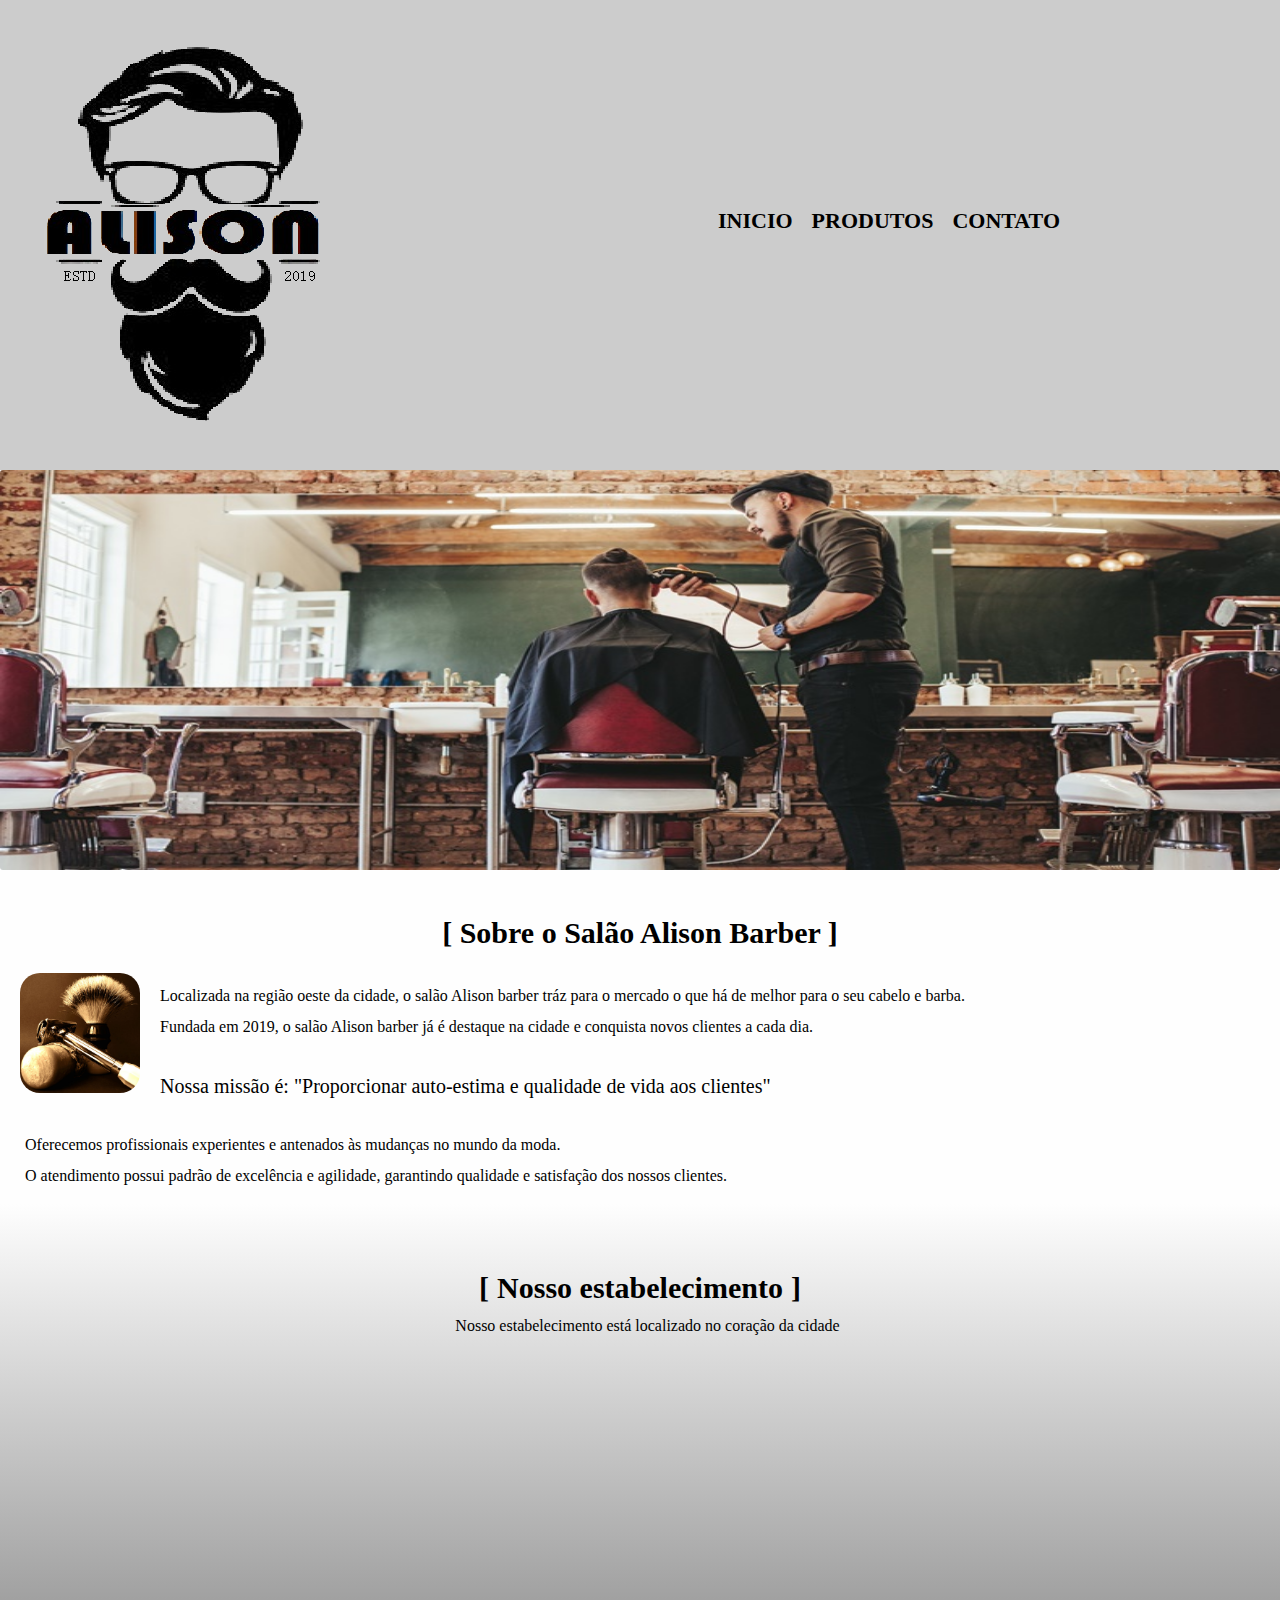
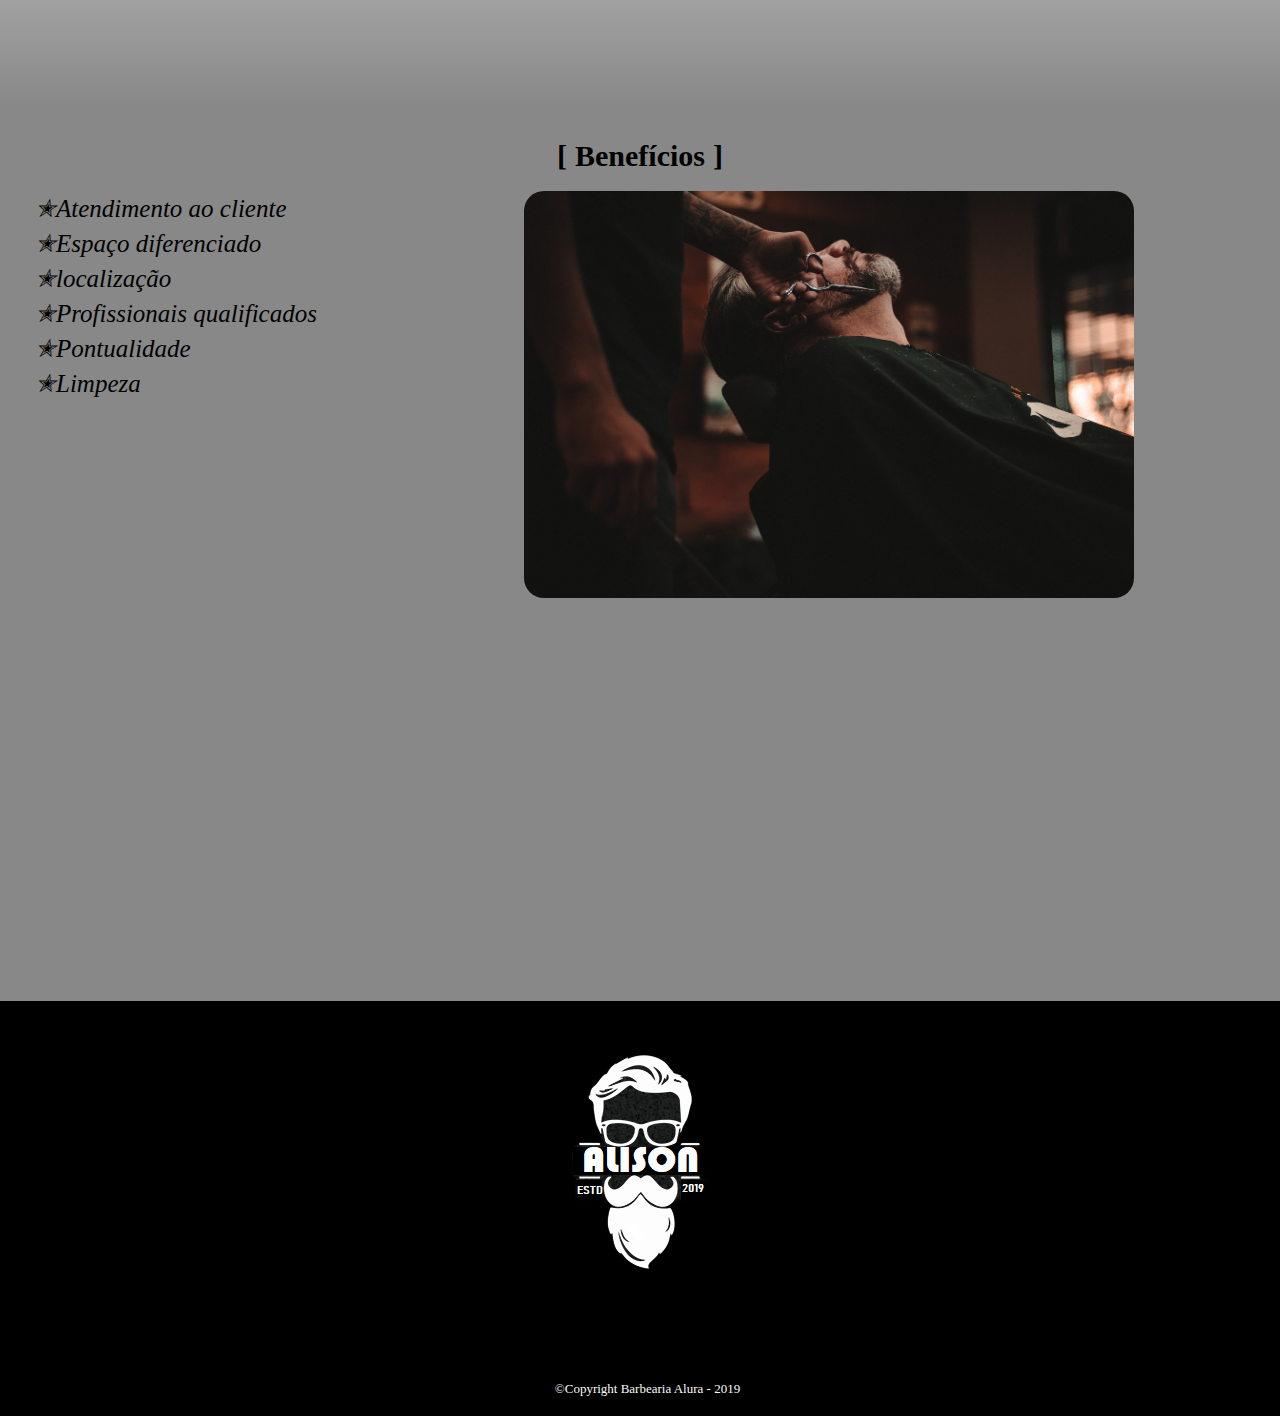
<file: front-end da barbearia/index.html>
<!DOCTYPE html>
<html lang="pt-br">
  <head>
    <meta charset="UTF-8" />
    <meta http-equiv="X-UA-Compatible" content="IE=edge" />
    <meta name="viewport" content="width=device-width, initial-scale=1.0" />
    <title>Salão Alison barber</title>
    <link rel="stylesheet" href="reset.css">
    <link rel="stylesheet" type="text/css" href="style.css" />
    <link rel="preconnect" href="https://fonts.googleapis.com">
    <link rel="preconnect" href="https://fonts.gstatic.com" crossorigin>
    <link href="https: //fonts.googleapis.com/css2? family= Montserrat:wght@300 & display=swap" rel="stylesheet">
  </head>

  <body>


    <header>
      <div class="caixa">
        <h1"><img src="LOGOS.png" alt="" class="logo"></h1>
          <nav>
            <ul class="menu-cabecalho">
              <li><a href="index.html">Inicio</a></li>
              <li><a href="Produtos.html">Produtos</a></li>
              <li><a href="Contato.html">Contato</a></li>
            </ul>
          </nav>
      </div>
      </header>
<img src="barbearia.jpg" alt="" / id="barbearia">


<main>
  <section class="principal">
    <!--div é apenas uma divisao visual-->
    <!--section é tag determinada para um unico objetivo com um conteudo mais complexo-->
    <h2>  Sobre o Salão Alison Barber </h2>
    <img class="utensilios" src="utensilios.jpg" alt="utensilios de um barbeiro.">

          <p>
          Localizada na região oeste da cidade, o
          <strong> salão Alison barber</strong> tráz para o mercado o que há de
          melhor para o seu cabelo e barba.
          </p>
          <p> Fundada em 2019, o salão Alison barber
            já é destaque na cidade e conquista novos clientes a cada dia.
          </p>
          <br>
          <p id="missao">
          <em>
          Nossa missão é:

          <strong
            >"Proporcionar auto-estima e qualidade de vida aos clientes"</strong
           ></em>
          </p>
           <br>
          <p>
          Oferecemos profissionais experientes e antenados às mudanças no mundo da
          moda.
          </p>

          <p class="margin-p">
          O atendimento possui padrão de excelência e agilidade, garantindo
          qualidade e satisfação dos nossos clientes.
          </p>
        </section>

        <section class="mapa">

          <h3 class="titulo-principal">Nosso estabelecimento</h3>
          <p>Nosso estabelecimento está localizado no coração da cidade</p>
          <iframe src="https://www.google.com/maps/embed?pb=!1m18!1m12!1m3!1d3656.843416917021!2d-46.75363668549108!3d-23.57406656794568!2m3!1f0!2f0!3f0!3m2!1i1024!2i768!4f13.1!3m3!1m2!1s0x94ce55deca40c955%3A0xe928fdd4282b412b!2sR.%20Em%C3%ADlia%20Paulista%2C%20229%20-%20Vila%20Tiradentes%2C%20S%C3%A3o%20Paulo%20-%20SP%2C%2005364-020!5e0!3m2!1spt-BR!2sbr!4v1662579652740!5m2!1spt-BR!2sbr" 
          width="100%" height="300" style="border:0;" 
          allowfullscreen="" loading="lazy" 
          referrerpolicy="no-referrer-when-downgrade"></iframe>

        </section>
  
        <section class="beneficios">

            <h3>Benefícios</h3>

              <ul>
                <strong>
        
                  <li class="itens">Atendimento ao cliente</li>
                  <li class="itens">Espaço diferenciado</li>
                  <li class="itens">localização</li>
                  <li class="itens">Profissionais qualificados</li>
                  <li class="itens">Pontualidade</li>
                  <li class="itens">Limpeza</li>
                  </strong>
                  </ul>

    <img src="beneficios.jpg" alt="" id="corte">

    <div class="video">
      <iframe width="560" height="315" src="https://www.youtube.com/embed/zUgOMXdoSFg" 
      vtitle="YouTube video player" frameborder="0" allow="accelerometer; autoplay; clipboard-write; encrypted-media; gyroscope; picture-in-picture" 
      allowfullscreen></iframe>
    </div>
  </section>
  </main>
  
  
  
  <footer>
    <img src="img-rodape.png" alt="" class="img-final" style="margin-left:100px ;">
    <p class="copyright">&copy;Copyright Barbearia Alura - 2019</p>
  
  
  </footer>

  </body>
</html>
</file>
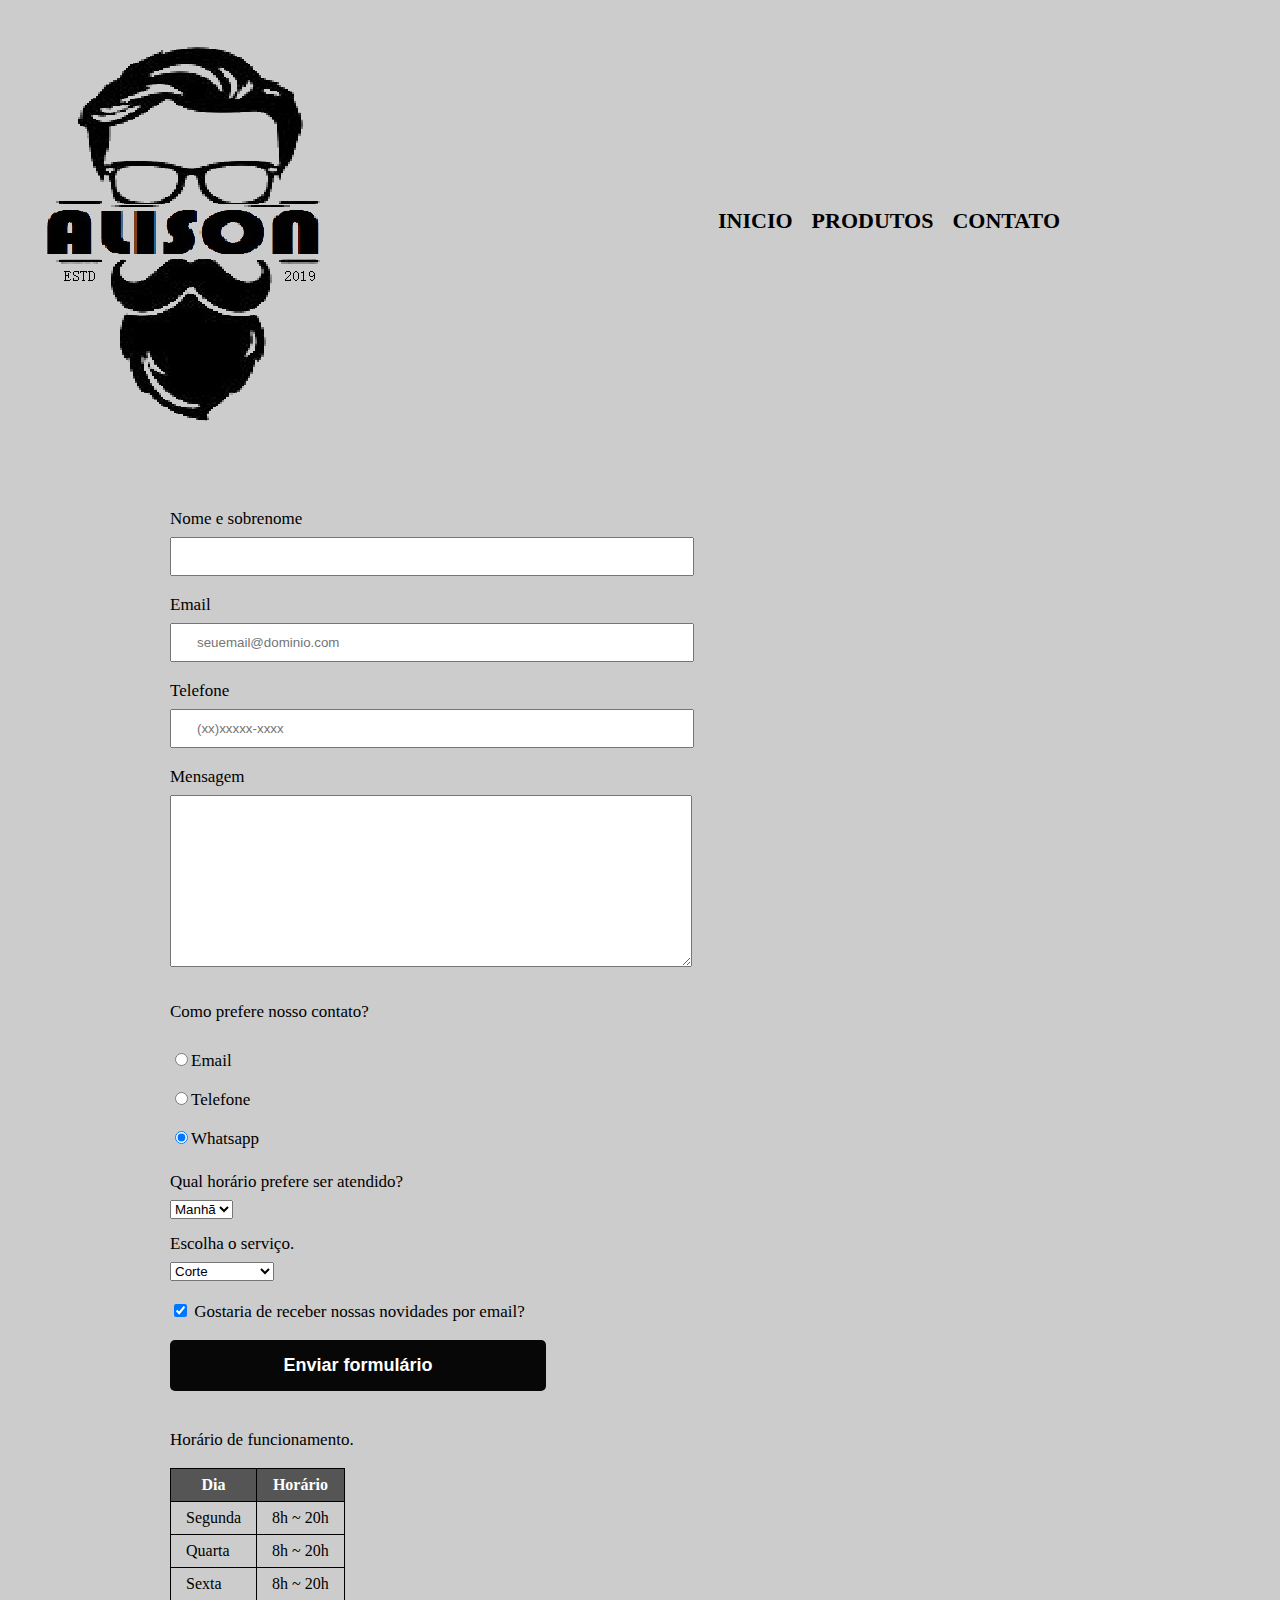
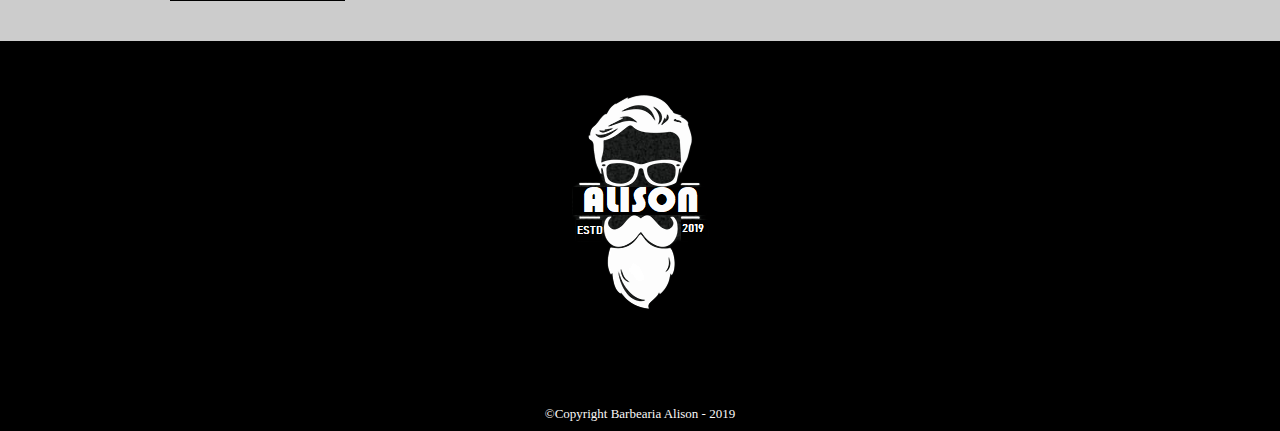
<file: front-end da barbearia/Contato.html>
<!DOCTYPE html>
<html lang="pt-br">

<head>
    <meta charset="UTF-8">
    <meta http-equiv="X-UA-Compatible" content="IE=edge">
    <meta name="viewport" content="width=device-width, initial-scale=1.0">
    <title>Contato</title>
    <link rel="stylesheet" href="reset.css">
    <link rel="stylesheet" href="Contato.css">
    <link rel="preconnect" href="https://fonts.gstatic.com" crossorigin>
    <link href="https: //fonts.googleapis.com/css2? family= Montserrat:wght@300 & display=swap" rel="stylesheet">

</head>

<body style="background: #ccc;">

    <header>
        <div class="caixa">
            <h1"><img src="LOGOS.png" alt="Logo da barbearia alison" class="logo"></h1>
                <nav>
                    <ul>
                        <li><a href="index.html">Inicio</a></li>
                        <li><a href="Produtos.html">Produtos</a></li>
                        <li><a href="Contato.html">Contato</a></li>
                    </ul>
                </nav>
        </div>
    </header>

    <main>
        <form>
            <!--tag para criar formularios-->
            <!-- criando campos para preencher o formulario, label sempre deve ser acompanhado de um input-->
            <label for="nomesobrenome">Nome e sobrenome</label>
            <input type="text" id="nomesobrenome" " class="input-padrao" required>
            <!--required faz o campo se tornar obrigatorio-->

            <label for="email">Email</label>
            <input type="email" id="email"  class="input-padrao" required placeholder="seuemail@dominio.com">
            <!--definir corretament qual tipo de input sera o campo é importante pois 
            ele auxiliara quais tipo de dados o usuario devera colocar no campo-->

            <label for="telefone">Telefone</label>
            <input type="tel" id="telefone" class="input-padrao" required placeholder="(xx)xxxxx-xxxx">
            <!--placeholder é utilizado para adicionar um preenchimento temporario ate o usuario
            começar a colocar os seus proprios dados,ou seja demonstra oque e como devera ser adc os dados-->


            <label for="Mensagem">Mensagem</label>
            <textarea name="Mensagem" id="Mensagem" cols="70" rows="10" class="input-padrao" required></textarea>
            <!--textarea é utilizado para criar campo de mensagem e acompanhado do label-->
            <br>
            <fieldset>
                <!--fieldset é referente a configuração de um ou mais campos
                referentes a um assusnto especifico-->
                <legend>Como prefere nosso contato?</legend>
                <!--legend é como é chamado o
                titulo de um fieldset-->
                <label for="radio-email"><input type="radio" name="contato" value="email" id="radio-email">Email</label>

                <!--radio é utilizado para criar um elemento selecionavel-->
                <!--colocar name em todos  ele faz com que todos os elementos sejam 
                do mesmo grupo e quando clica em uma das opçoes a outra desmarca 
                automaticamente-->

                <label for="radio-telefone"><input type="radio" name="contato" value="telefone"
                        id="radio-telefone">Telefone</label>


                <label for="radio-whatsapp"><input type="radio" name="contato" value="whatsapp" id="radio-whatsapp"
                        checked>Whatsapp</label>
                <!--checked é utilizado para deixar algum dos selecionaveis ja selecionado
                        auxiliando o usuario -->

            </fieldset>
            <br>

            <fieldset>
                <legend>Qual horário prefere ser atendido?</legend>
                <select>
                    <option value="">Manhã</option>
                    <option value="">Tarde</option>
                    <option value="">Noite</option>
                </select>


            </fieldset>
            <br>

            <fieldset>
                <legend>Escolha o serviço.</legend>
                <select>
                    <option value="">Corte</option>
                    <option value="">Barba</option>
                    <option value="">Corte + barba</option>
                </select>


            </fieldset>


            <label class="checkbox"><input type="checkbox" checked> Gostaria de receber nossas novidades por
                email?</label>
            <!--pode se utilizar o comando input direto na label para nao precisar
            indicar com o for qual o id deve ser puxada a informação-->



            <input type="submit" value="Enviar formulário" class="enviar">
            <!--comando para criar elemento de enviar formulario ou salvar formularios-->




        </form>


        <table>
            <h2> Horário de funcionamento.</h2>
            <thead>
                <tr>
                    <th>Dia</th>
                    <th>Horário</th>
                </tr>
            </thead>
            <tbody>

                <tr>
                    <td>Segunda</td>
                    <td>8h ~ 20h</td>
                </tr>


                <tr>
                    <td>Quarta</td>
                    <td>8h ~ 20h</td>
                </tr>

                <tr>
                    <td>Sexta</td>
                    <td>8h ~ 20h</td>
                </tr>

            </tbody>


        </table>

    </main>

    <footer>
        <img src="img-rodape.png" alt="Logo da barbearia Alison" class="img-final" style="margin-left:100px ;">
        <p class="copyright">&copy;Copyright Barbearia Alison - 2019</p>


    </footer>



</body>

</html>
</file>
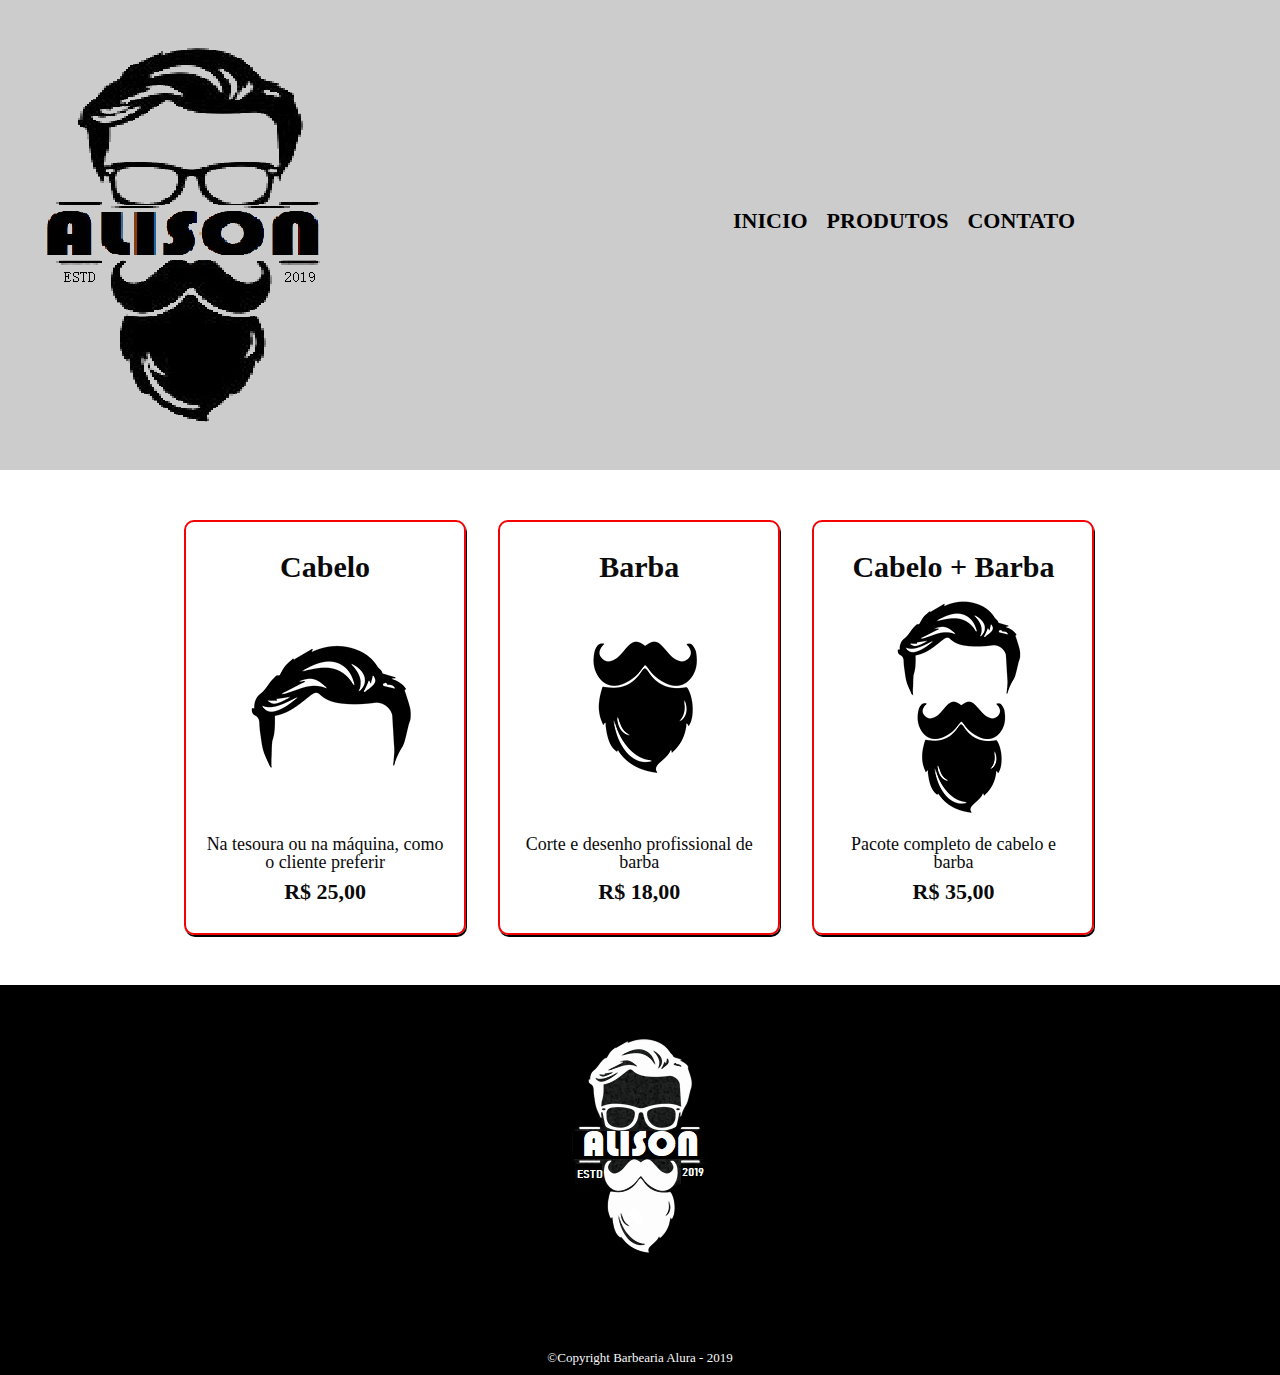
<file: front-end da barbearia/produtos.html>
<!DOCTYPE html>
<html lang="en">

<head>
    <meta charset="UTF-8">
    <meta http-equiv="X-UA-Compatible" content="IE=edge">
    <meta name="viewport" content="width=device-width, initial-scale=1.0">
    <title>Alison barber- produtos</title>
    <link rel="stylesheet" href="reset.css"> <!-- reset é utilizado para remover toda definiçao automatica do html-->
    <link rel="stylesheet" href="produtos.css">
    <link rel="preconnect" href="https://fonts.gstatic.com" crossorigin>
    <link href="https: //fonts.googleapis.com/css2? family= Montserrat:wght@300 & display=swap" rel="stylesheet">
</head>

<body>
    <!--inicio do cabeçalho-->
    <header>
        <div class="caixa">
            <h1"><img src="LOGOS.png" alt="" class="logo"></h1>
                <nav>
                    <ul class="produtos-ul">
                        <li><a href="index.html">Inicio</a></li>
                        <li><a href="Produtos.html">Produtos</a></li>
                        <li><a href="Contato.html">Contato</a></li>
                    </ul>
                </nav>
        </div>
    </header>
    <!--fim do cabeçalho-->

    <!--comeco do menu principal-->
    <main>
        <ul class="produtos">

            <li>
                <a href="http://127.0.0.1:5500/barbearia-alison/front-end%20da%20barbearia/Contato.html" class="link-contato">
                <h2>Cabelo</h2>
                <img src="cabelo.jpg" alt="">
                <p class="produto-descricao">Na tesoura ou na máquina, como o cliente preferir</p>
                <p class="produto-preco">R$ 25,00</p>
                </a>
            </li>

            <li>
                <a href="http://127.0.0.1:5500/barbearia-alison/front-end%20da%20barbearia/Contato.html" class="link-contato">
                <h2>Barba</h2>
                <img src="barba.jpg" alt="">
                <p class="produto-descricao">Corte e desenho profissional de barba</p>
                <p class="produto-preco">R$ 18,00</p>
                </a>
            </li>

            <li>
                <a <a href="http://127.0.0.1:5500/barbearia-alison/front-end%20da%20barbearia/Contato.html" class="link-contato">
                <h2>Cabelo + Barba</h2>
                <img src="cabelo+barba.jpg" alt="">
                <p class="produto-descricao">Pacote completo de cabelo e barba</p>
                <p class="produto-preco">R$ 35,00</p>
                </a>
            </li>
        </ul>
    </main>
    <!--fim do menu principal-->

    <!--inicio do rodape-->
    <footer>
        <img src="img-rodape.png" alt="" class="img-final" style="margin-left:100px ;">
        <p class="copyright">&copy;Copyright Barbearia Alura - 2019</p>


    </footer>


</body>

</html>
</file>
<file: front-end da barbearia/style.css>
body{
    font-family: 'Montserrat', sem serifa;
}

header {
    background: #ccc;
    padding: 20px 0;

}



.caixa {
    position: relative;
    width: 1200px;
    margin-right: 10px 10px;
    height: 430px;
    padding: 0 0 0 0;
}

nav {
    display: inline;
    position: absolute;
    top: 190px;
    right: -103px;
    width: 600px;


    /*posiciona o inicio de um elemento em um ponto determinado */
    /*position:relative ;  posiciona o elemento em determinado ponto porem com o inicio ainda no mesmo local*/
    /*position: static; posicao estatica de um determinado elemento*/
}

nav li {
    display: inline;
    margin: 0 0 0 15px;



}

nav a {
    text-transform: uppercase;
    /*texto todo em letra maiuscula*/
    color: #000;
    font-weight: bold;
    /*fonte em negrito*/
    font-size: 22px;
    text-decoration: none;
    /* remove decorações no texto*/
}

nav a:hover {
    /*hover é um comando para determinar um comportamento de quando o mouse ESTA POR CIMA de determinado elemento/
    /*no caso o elemento (a) do (nav)*/

    margin: 3px;
    text-decoration: underline rgb(7, 7, 7);


}

li a:hover {
    color: rgb(248, 247, 248);
}

li a:active {
    /* active é um comando de personalização para quando CLICAR o mouse  o elemento altera */
    /*para as configurações definidas no active*/
    text-decoration: underline white;
    color: aqua;

}

li a .logo {
    max-width: 450px;
    max-height: 450px;
    position: relative;
    top: 40px;
}

ul .menu-cabecalho {
    display: inline-block;
    vertical-align: center;
    ;




}




/*------------------------------------------------ cabeçalho*/





#barbearia {
    height: 400px;
    width: 100%;
    box-shadow: 10px;
    border-radius: 3px;
    
}

.principal {
    background-color: #fefefe;
    padding-bottom: 10px;

}

h1 {
    margin-left: 20px;
    color: rgb(255, 0, 0);
    height: 50px;
    font-size: 40px;
    padding: 30px;
    font-weight: bold;
}

h2 {
    font-size: 30px;
    font-weight: bold;
    text-align: center;
    height: 20px;
    padding-top: 50px;
    padding-bottom: 40px;
    margin: -5px;
    color: #000;

}

p {
    
    padding: 5px 0 0 15px;
    
    margin: 10px 10px;

}



#missao {
    font-size: 20px;
}

.itens {
    font-style: italic;
    font-size: 25px;
    padding: 5px;

}

.itens:before{
    content:"✭" ;}

.itens:hover{
    text-decoration:underline;
    font-weight: bold;
}


.beneficios {
    background: #888888;
    padding: 30px;


}

.lista {
    text-align: center;
}

h3 {
    text-align: center;
    font-size: 18px;
    font-size: 30px;
    margin-top: 6px;
    font-weight: bold;
    padding-bottom: 20px;
}

ul {
    display: inline-block;
    vertical-align: top;
    width: 7000;
    margin-right: 15%;
    padding-right: 15px;

}






#corte {
    width: 50%;
    display: inline-block;
    border-radius: 20px;

}

.utensilios{
    width: 120px;
    float: left;
    margin: 0 20px 20px 20px;
    border-radius: 20px;
}

#corte:hover {
    border: 1.5px solid rgb(66, 64, 64);
    border-radius: 20px;
    box-shadow: 1.5px 1.5px 1.5px 1.5px red;
    

}

.mapa{
    padding: 3em ;
    background: linear-gradient(#fefefe, #888888);
}
.mapa p{
    text-align: center;
    padding-bottom: 10px;
}
.mapa h3{
    padding: 15px 0 0 0;
}

.video{
    width: 560px;
    margin: 1em auto;
    padding: 20px 0 0 0;
    
}

h2:before{
    content: "[";
}

h3:before{
    content: "[";
    padding: 8px;
}

h2:after{
    content: "]";
}

h3:after{
    content: "]";
    padding: 8px;
}
/*----------------rodapé*/

footer {
    text-align: center;
    background: black;
    padding-top: 40px;
    padding-bottom: 1px;

}

img .img-final {
    position: absolute;
    margin-left: 100px;
}

.copyright {
    padding-bottom: 10px;
    color: rgb(250, 248, 248);
    font-size: 13px;


}
</file>
<file: front-end da barbearia/Contato.css>
body{
    font-family: 'Montserrat', sem serifa;
}

header {
    background: #ccc;
    padding: 20px 0;

}



.caixa {
    position: relative;
    width: 1200px;
    margin-right: 10px 10px;
    height: 430px;
    padding: 0 0 0 0;
}

nav {
    display: inline;
    position: absolute;
    top: 140px;
    right: 90px;

    /*posiciona o inicio de um elemento em um ponto determinado */
    /*position:relative ;  posiciona o elemento em determinado ponto porem com o inicio ainda no mesmo local*/
    /*position: static; posicao estatica de um determinado elemento*/
}

nav li {
    display: inline;
    margin: 0 0 0 15px;


}

nav a {
    text-transform: uppercase;
    /*texto todo em letra maiuscula*/
    color: #000;
    font-weight: bold;
    /*fonte em negrito*/
    font-size: 22px;
    text-decoration: none;
    /* remove decorações no texto*/
}

nav a:hover {
    /*hover é um comando para determinar um comportamento de quando o mouse ESTA POR CIMA de determinado elemento/
    /*no caso o elemento (a) do (nav)*/

    margin: 3px;
    text-decoration: underline rgb(7, 7, 7);


}

li a:hover {
    color: rgb(248, 247, 248);
}

li a:active {
    /* active é um comando de personalização para quando CLICAR o mouse  o elemento altera */
    /*para as configurações definidas no active*/
    text-decoration: underline white;
    color: aqua;

}

li a .logo {
    max-width: 450px;
    max-height: 450px;
    position: relative;
    top: 40px;
}



/*----------------------------------------------fim do cabeçalho------------------------------------------*/



/*-------------------------------------------------inicio da pagina contato-----------------------------------*/
main {
    width: 940px;
    margin: 0 auto;
}

form {
    margin: 40px 0;
}

form label, form legend {
    display: block;
    font-size: 17px;
    margin: 20px 0 10px;
}

.input-padrao {
    /* utilizando a ( ,) é possivel utilizar as mesmas configuraçoes 
    para diferentes objetos no html*/
    display: block;
    margin: 0 0 20px;
    padding: 10px 25px;
    width: 50%;
   
}

.checkbox {
    margin: 20px 0;
}

.enviar {
    width: 40%;
    padding: 15px 0;
    background: rgb(7, 7, 7);
    color: white;
    font-weight: bold;
    font-size: 18px;
    border: none;
    border-radius: 5px;
    transition: 1s all;
    /*all defini que todo elemento da classe devera ter determinado tempo de transição*/
    /*transformar uma cor a outra em determinado tempo*/
    cursor: pointer;
}

.enviar:hover {
    background: rgb(255, 0, 0);
    transform: scale(1.1);
    /*propriedade utilizada para modificar um elemento como um todo com um so comando*/

}

table {
    margin: 20px 0 40px;
}

thead {
    background: #555;
    color: white;
    font-weight: bold;
}

td, th {
    border: 1px solid #000;
    padding: 8px 15px;
}

h2{
    font-size: 17px;
}

/*----------------------------------------------inicio do rodapé-------------------------------------------*/

footer {
    text-align: center;
    background: black;
    padding-top: 40px;
    padding-bottom: 1px;

}

img .img-final {
    position: absolute;
    margin-left: 100px;
}

.copyright {
    padding-bottom: 10px;
    color: rgb(250, 248, 248);
    font-size: 13px;


}

ul {
    display: inline-block;
    vertical-align: center;
    width: 500px;
    margin-left: 15%;
    padding-left: 120px;
    padding-top: 50px;



}

/*-------------------------------------------------fim do rodapé---------------------------------------------*/
</file>
<file: front-end da barbearia/produtos.css>
body{
    font-family: 'Montserrat', sem serifa;
}

header {
    background:#ccc;
    padding: 20px 0;
    height: 430px;

}


.caixa {
    position: relative;
    top: 1px;
    width: 1200px;
    margin-right: 10px 10px;
    height: 470px;
   
}

nav {
    display: inline;
    position: absolute;
    top: 139px;
    right: 80px;

    /*posiciona o inicio de um elemento em um ponto determinado */
    /*position:relative ;  posiciona o elemento em determinado ponto porem com o inicio ainda no mesmo local*/
    /*position: static; posicao estatica de um determinado elemento*/
}

nav li {
    display: inline;
    margin: 0 0 0 15px;
    position: relative;
    
}

    


li  .link-contato:hover, a{
    color:rgb(255, 4, 4) ;

}

li .link-produto:active, a{
    text-decoration: none;
    color: rgb(10, 10, 10);
    
}



nav a {
    position: relative;
    top: 50px;
    right: 45px;
    text-transform: uppercase;
    /*texto todo em letra maiuscula*/
    color: #000;
    font-weight: bold;
    /*fonte em negrito*/
    font-size: 22px;
    text-decoration: none;
    /* remove decorações no texto*/
}

nav a:hover {
    /*hover é um comando para determinar um comportamento de quando o mouse ESTA POR CIMA de determinado elemento/
    /*no caso o elemento (a) do (nav)*/

    margin: 3px;
    text-decoration: underline rgb(7, 7, 7);


}



li a .logo {
    max-width: 400px;
    max-height: 400px;
    position: relative;
    bottom: 40px;
}

ul .produtos-ul {

    display: inline-block;
    vertical-align: center;
    width: 620px;
    height: 72px;




}



/*------------------------------------------------------------------fim do cabeçalho----------------------------------------------------------------*/

.produtos {
    width: 940px;
    margin: 0 auto;
    padding: 50px 0;
}



.produtos li {
    display: inline-block;
    text-align: center;
    width: 30%;
    vertical-align: top;
    margin: 0 1.5%;
    padding: 30px 20px;
    box-sizing: border-box;
    /*defini a largura como absoluta e coloca os (px) e (%) dentro desse espaço da largura absoluta*/
    border: 2px solid rgb(243, 3, 3);
    /* é possivel criar bordar como se fosse um comando (inline) definindo todas as */
    /*caracteristicas de um elemento em uma unica linha de comando*/
    border-radius: 10px;
    box-shadow: 1px 2px;
}



.produtos li:hover h2 {
    /*comando utilizado para alterar determinado elemento mesmo ele ja tendo uma configuração ja predetrminada no caso o h2*/
    font-size: 32px;
}

.produtos h2 {
    font-weight: bold;
    font-size: 30px;
}





.produto-descricao {
    font-size: 18px;

}

.produto-preco {
    font-weight: bold;
    font-size: 22px;
    margin: 10px 0 0;

}

/*---------------------------------------------------------fim do menu---------------------------------------------------------------------*/

/*--------------------------começo cabeçalho-----------------------------------*/
footer {
    text-align: center;
    background: black;
    padding-top: 40px;
    padding-bottom: 1px;

}

img .img-final {
    position: absolute;
    margin-left: 100px;
}

.copyright {
    padding-bottom: 10px;
    color: rgb(250, 248, 248);
    font-size: 13px;


}
</file>
